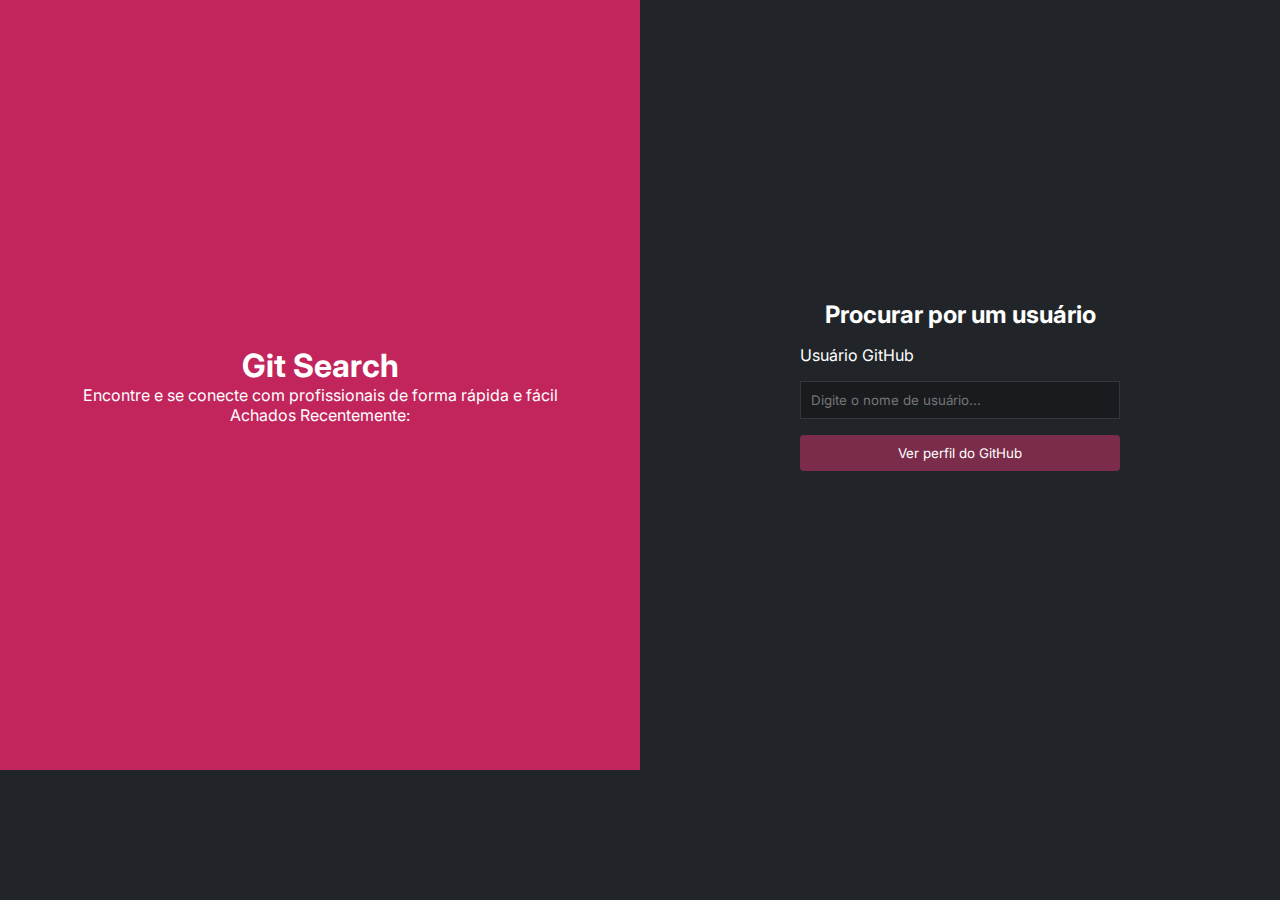
<file: index.html>
<!DOCTYPE html>
<html lang="pt-br">
  <head>
    <meta charset="UTF-8" />
    <meta http-equiv="X-UA-Compatible" content="IE=edge" />
    <meta name="viewport" content="width=device-width, initial-scale=1.0" />
    <link rel="preconnect" href="https://fonts.googleapis.com">
<link rel="preconnect" href="https://fonts.gstatic.com" crossorigin>
<link href="https://fonts.googleapis.com/css2?family=Inter:wght@400;700&display=swap" rel="stylesheet">
    <link rel="stylesheet" href="/styles/globalStyles.css" />
    <link rel="stylesheet" href="/pages/home/index.css" />
    <link rel="stylesheet" href="/styles/button.css">
    <link rel="stylesheet" href="/styles/text.css">
    <link rel="stylesheet" href="/styles/flex.css">
    <link rel="stylesheet" href="/styles/formInput.css">
    <title>Git Search</title>
  </head>
  <body class="flex flex-dir-row relative">
    <main class="main homePage flex float-left jc-center fixed">
      <div class="flex flex-dir-column align-items-center jc-center">
        <h1>Git Search</h1>
        <p>Encontre e se conecte com profissionais de forma rápida e fácil</p>
        <ul id="pastUsers" class="pastUsers">

        </ul>
      </div>
    </main>
    <section class="section flex flex-dir-column align-items-center jc-center float-right fixed">
      <h2>Procurar por um usuário</h2>
      <form class="form flex flex-dir-column" action="">
        <p>Usuário GitHub</p>
        <input type="text" class="insertUser" placeholder="Digite o nome de usuário..." value="" name="" id="nomeUsuario">
        <button id="entrar" disabled="true" class="loader button-brand">Ver perfil do GitHub</button>
      </form>
    </section>

    <script src="getAPI.js"></script>
    <script src="/pages/home/index.js"></script>
  </body>
</html>
</file>
<file: styles/globalStyles.css>
@import url('https://fonts.googleapis.com/css2?family=Inter:wght@400;700&display=swap');

* {
  margin: 0;
  padding: 0;
  box-sizing: border-box;
  color: var(--color-grey-7);
  font-family: var(--font-family);
}
img{
  width: 15%;
  border-radius: 300px;
}
body{
  background-color: #212529;
}
:root{
    --color-brand-1: #C2255C;
    --color-brand-2: #D6336C;
    --color-grey-1:  #191C1F;
    --color-grey-2:  #212529;
    --color-grey-3:  #33363A;
    --color-grey-4:  #373B3E;
    --color-grey-6:  #A6A8A9;
    --color-grey-7:  #FFFFFF;
    --color-alert:   #C22554;

    --font-family: 'Inter', sans-serif;
}

li{
  list-style-type: none;
}
</file>
<file: pages/home/index.css>
/* Desenvolva sua estilização aqui...*/
.homePage{
    background-color: var(--color-brand-1);

}
.main{
    width: 50%;
    height: 770px;
    max-height: 100%;
}

.section{
    width: 50%;
    height: 770px;
    max-height: 100%;
}

.pastUsers{
    display: flex;
    align-items: center;
    justify-content: center;
    gap: 8px;
}

.pastUserCard{
height: 70px;
width: 70px;
}
.pastUserImg{
    display: flex;
    width: 100%;
    cursor: pointer;
}
</file>
<file: styles/button.css>
.button-brand{
    border: none;
    font-family: var(--font-family);
    background-color: var(--color-brand-2);
    border-radius: 4px;
    padding: 10px;
}
.button-brand:disabled{
    background-color: rgba(214, 51, 108, 0.5);
}

.button-brand-active{
    animation: loading 2s linear infinite;
    height: 20%;
    width: 20%;
}
@keyframes loading {
    0%{transform: rotate(0deg);}
    100%{transform: rotate(360deg);}
}


.button-grey{
    border: none;
    font-family: var(--font-family);
    background-color: var(--color-grey-4);
    border-radius: 4px;
    padding: 10px;
}

.button-tag-1{
background-color: transparent;
border: 1px solid var(--color-grey-7);
padding: 8px;
}

.button-tag-1:hover{
    background-color: var(--color-brand-2);
}
</file>
<file: styles/text.css>
.text{
    font-family: var(--font-family);
    color: var(--color-grey-7);
}
.text-error{
    font-family: var(--font-family);
    color: firebrick;
}
</file>
<file: styles/flex.css>
.flex{
    display: flex;
}
.flex-wrapper{
    flex-wrap: wrap;
}
.flex-dir-column{
    flex-direction: column;
}
.flex-dir-row{
    flex-direction: row;
}
.jc-center{
    justify-content: center;
}
.jc-space-between{
    justify-content: space-between;
}

.align-items-center{
    align-items: center;
}
</file>
<file: styles/formInput.css>
.form{
    gap: 16px;
    width: 50%;
    margin-top: 16px;
}

.insertUser{
    background-color: var(--color-grey-1);
    border: 1px solid var(--color-grey-3);
    color: var(--color-grey-4);
    padding: 10px;
}
</file>
